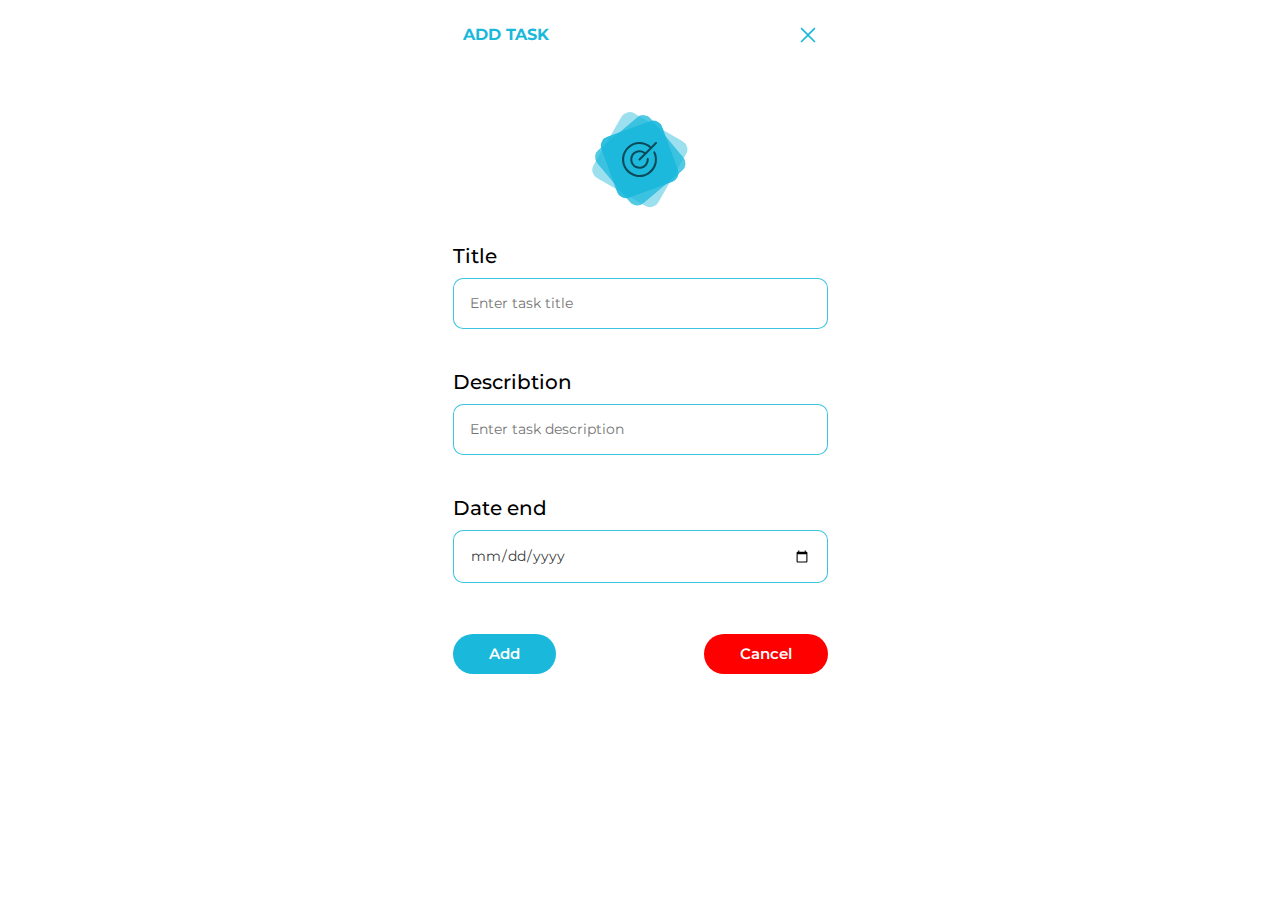
<file: addTask.html>
<!DOCTYPE html>
<html lang="en">
  <head>
    <meta charset="UTF-8" />
    <meta http-equiv="X-UA-Compatible" content="IE=edge" />
    <meta name="viewport" content="width=device-width, initial-scale=1.0" />
    <link rel="stylesheet" href="./css/main.css" />
    <title>add task</title>
  </head>
  <body>
    <div class="container add">
      <div class="add__header">
        <h3 class="add__title">ADD TASK</h3>
        <button class="add__closeBtn">
          <img class="add__closeIcon" src="./images/close.svg" alt="" />
        </button>
      </div>
      <a href="./home.html" class="add__logo">
        <img class="add__logoImg" src="./images/todo-logo.svg" alt="" />
      </a>

      
      <form class="add__inputs" onsubmit="return false;">
        <label class="inputs__title" for="name"
          >Title
          <input
            type="text"
            class="add__input task__input"
            placeholder="Enter task title"
            id="name"
          />
        </label>
        <label class="inputs__title" for="desc"
          >Describtion
          <input
            type="text"
            class="add__input desc__input"
            placeholder="Enter task description"
            id="desc"
          />
        </label>
        <label class="inputs__title" for="date"
          >Date end
          <input
            type="date"
            class="add__input date__input"
            placeholder="Click here to choose date"
            id="date"
          />
        </label>
        <div class="add__btnWrap">
          <button onclick="taskConfirm()" class="add__btn btn" type="submit">
            Add
          </button>
          <button class="cancel__btn btn" onclick="deleteTask()">Cancel</button>
        </div>
      </form>
    </div>
    <script src="./scripts/addTask.js"></script>
  </body>
</html>
</file>
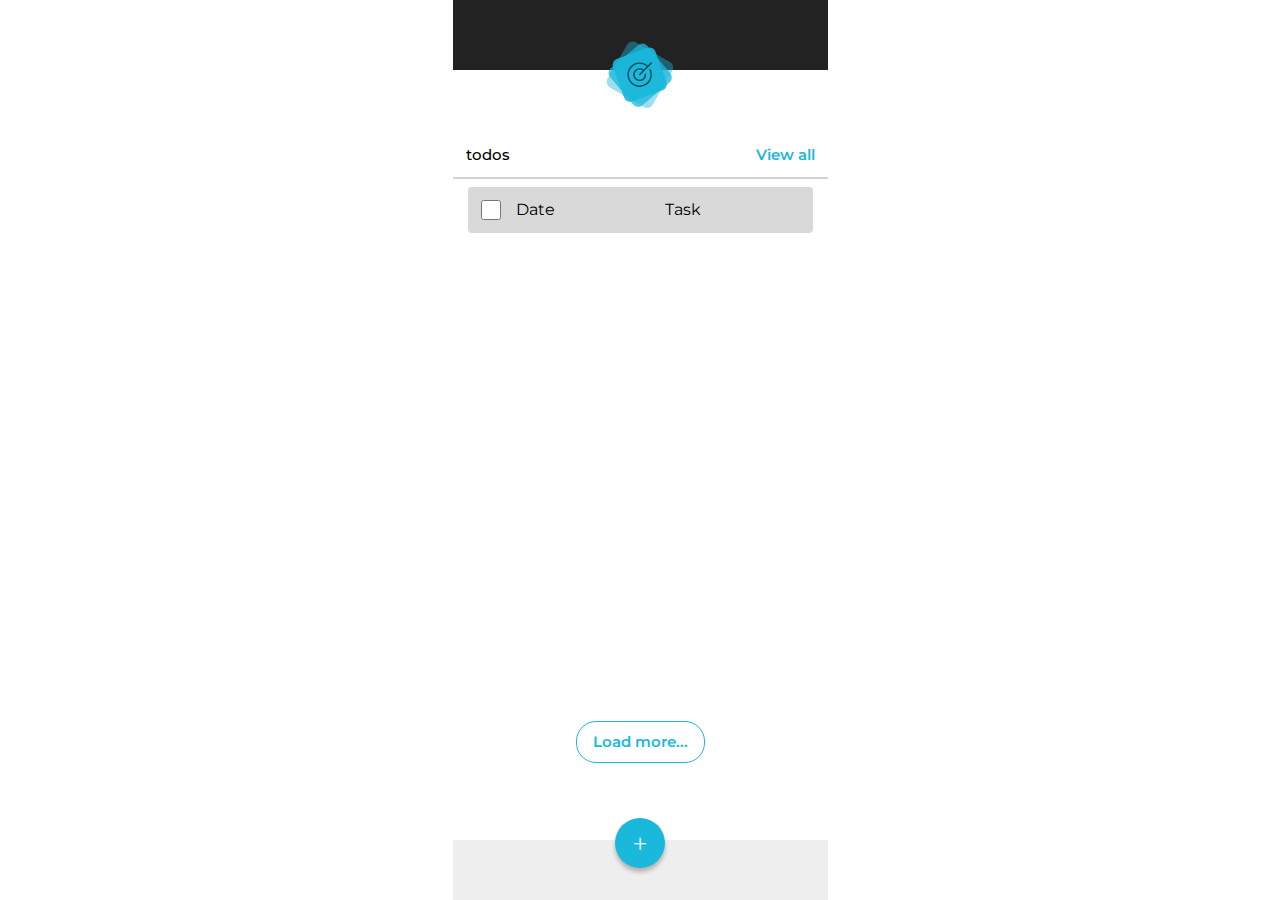
<file: home.html>
<!DOCTYPE html>
<html lang="en">
  <head>
    <meta charset="UTF-8" />
    <meta http-equiv="X-UA-Compatible" content="IE=edge" />
    <meta name="viewport" content="width=device-width, initial-scale=1.0" />
    <link rel="stylesheet" href="./css/main.css" />
    <title>Todo List</title>
  </head>
  <body>
    <div class="container home">
      <div class="home__top"></div>
      <div class="home__topWrapper">
          <a href="/">
            <img class="logo" src="./images/todo-logo.svg" alt="logotip todo" />
          </a>
        <div class="home__total">
          <p class="total__todos">todos</p>
          <a class="total__link" href="#">View all</a>
        </div>
        <ul class="todo__list">
          <li class="todo__item">
            <input type="checkbox" class="todo__check" />
            <p class="todo__itemDate">Date</p>
            <p class="todo__itemTask">Task</p>
          </li>
          
        </ul>
      </div>
      <div class="home__bottomWrapper">
        <button class="home__loadBtn">Load more...</button>
        <a href="./addTask.html" class="home__plusBtn">+</a>
        <div class="home__bottom"></div>
      </div>
    </div>
    <script src="./scripts/renderTask.js"></script>
  </body>
</html>
</file>
<file: css/main.css>
/* creepster-regular - latin */
@font-face {
  font-display: swap; /* Check https://developer.mozilla.org/en-US/docs/Web/CSS/@font-face/font-display for other options. */
  font-family: "Creepster";
  font-style: normal;
  font-weight: 400;
  src: url("../fonts/creepster-v13-latin-regular.woff2") format("woff2"), url("../fonts/creepster-v13-latin-regular.woff") format("woff"); /* Chrome 5+, Firefox 3.6+, IE 9+, Safari 5.1+ */
}
/* montserrat-regular - latin */
@font-face {
  font-display: swap; /* Check https://developer.mozilla.org/en-US/docs/Web/CSS/@font-face/font-display for other options. */
  font-family: "Montserrat";
  font-style: normal;
  font-weight: 400;
  src: url("../fonts/montserrat-v25-latin-regular.woff2") format("woff2"), url("../fonts/montserrat-v25-latin-regular.woff") format("woff"); /* Chrome 5+, Firefox 3.6+, IE 9+, Safari 5.1+ */
}
/* montserrat-500 - latin */
@font-face {
  font-display: swap; /* Check https://developer.mozilla.org/en-US/docs/Web/CSS/@font-face/font-display for other options. */
  font-family: "Montserrat";
  font-style: normal;
  font-weight: 500;
  src: url("../fonts/montserrat-v25-latin-500.woff2") format("woff2"), url("../fonts/montserrat-v25-latin-500.woff") format("woff"); /* Chrome 5+, Firefox 3.6+, IE 9+, Safari 5.1+ */
}
/* montserrat-600 - latin */
@font-face {
  font-display: swap; /* Check https://developer.mozilla.org/en-US/docs/Web/CSS/@font-face/font-display for other options. */
  font-family: "Montserrat";
  font-style: normal;
  font-weight: 600;
  src: url("../fonts/montserrat-v25-latin-600.woff2") format("woff2"), url("../fonts/montserrat-v25-latin-600.woff") format("woff"); /* Chrome 5+, Firefox 3.6+, IE 9+, Safari 5.1+ */
}
/* montserrat-700 - latin */
@font-face {
  font-display: swap; /* Check https://developer.mozilla.org/en-US/docs/Web/CSS/@font-face/font-display for other options. */
  font-family: "Montserrat";
  font-style: normal;
  font-weight: 700;
  src: url("../fonts/montserrat-v25-latin-700.woff2") format("woff2"), url("../fonts/montserrat-v25-latin-700.woff") format("woff"); /* Chrome 5+, Firefox 3.6+, IE 9+, Safari 5.1+ */
}
* {
  -webkit-box-sizing: border-box;
          box-sizing: border-box;
  margin: 0;
  padding: 0;
}

.container {
  max-width: 375px;
  margin-left: auto;
  margin-right: auto;
  height: 100vh;
}

div {
  margin: 0;
  padding: 0;
}

ul {
  list-style: none;
}

a {
  text-decoration: none;
}

.splash__container {
  background: -webkit-gradient(linear, left top, left bottom, color-stop(9.02%, rgba(229, 0, 0, 0.71)), color-stop(11.25%, rgba(221, 6, 7, 0.720854)), color-stop(68.67%, #1593af));
  background: linear-gradient(180deg, rgba(229, 0, 0, 0.71) 9.02%, rgba(221, 6, 7, 0.720854) 11.25%, #1593af 68.67%);
}

.splash {
  display: -webkit-box;
  display: -ms-flexbox;
  display: flex;
  -webkit-box-align: center;
      -ms-flex-align: center;
          align-items: center;
  -webkit-box-orient: vertical;
  -webkit-box-direction: normal;
      -ms-flex-direction: column;
          flex-direction: column;
  text-align: center;
  margin-left: 31px;
  margin-right: 31px;
  background: #222222;
  -webkit-box-shadow: inset 0px 4px 4px rgba(0, 0, 0, 0.25);
          box-shadow: inset 0px 4px 4px rgba(0, 0, 0, 0.25);
  border-radius: 0px 0px 20px 20px;
  padding-top: 54px;
  padding-bottom: 80px;
}

.splash__logo {
  width: 100px;
  height: 100px;
  margin-bottom: 37px;
}

.splash__title {
  font-family: "Creepster";
  font-style: normal;
  font-weight: 400;
  font-size: 32px;
  line-height: 37px;
  text-align: center;
  color: #ffffff;
  margin-bottom: 44px;
}

.splash__text {
  font-family: "Montserrat";
  font-style: normal;
  font-weight: 500;
  font-size: 15px;
  line-height: 18px;
  text-align: center;
  color: #c1cc41;
  margin-bottom: 62px;
}

.splash__btn {
  font-family: "Montserrat";
  font-style: normal;
  font-weight: 500;
  font-size: 20px;
  line-height: 29px;
  text-align: center;
  color: #ffffff;
  padding: 9px 21px 13px 22px;
  border: none;
  background: #1ab8db;
  border-radius: 15px;
  cursor: pointer;
  -webkit-transition: 0.3s;
  transition: 0.3s;
}

.splash__btn:hover {
  opacity: 0.6;
}

.splash__btn:active {
  opacity: 0.3;
}

.home {
  display: -webkit-box;
  display: -ms-flexbox;
  display: flex;
  -webkit-box-align: center;
      -ms-flex-align: center;
          align-items: center;
  -webkit-box-orient: vertical;
  -webkit-box-direction: normal;
      -ms-flex-direction: column;
          flex-direction: column;
  -webkit-box-pack: justify;
      -ms-flex-pack: justify;
          justify-content: space-between;
  position: relative;
}

.home__top {
  background: #222222;
  width: 100%;
  height: 70px;
  position: absolute;
  z-index: -1;
}

.logo {
  width: 70px;
  height: 70px;
  margin-top: 40px;
}

.home__topWrapper {
  width: 100%;
  text-align: center;
}

.home__total {
  width: 100%;
  margin-top: 19px;
  display: -webkit-box;
  display: -ms-flexbox;
  display: flex;
  -webkit-box-align: center;
      -ms-flex-align: center;
          align-items: center;
  -webkit-box-pack: justify;
      -ms-flex-pack: justify;
          justify-content: space-between;
  padding: 13px 13px;
  border-bottom: 2px solid lightgrey;
}

.total__todos {
  font-family: "Montserrat";
  font-style: normal;
  font-weight: 500;
  font-size: 15px;
  line-height: 18px;
  color: #000000;
}

.total__link {
  font-family: "Montserrat";
  font-style: normal;
  font-weight: 600;
  font-size: 15px;
  line-height: 18px;
  text-align: right;
  color: #1ab8db;
  text-decoration: none;
}

.todo__list {
  width: 100%;
  padding: 8px 15px;
  display: -webkit-box;
  display: -ms-flexbox;
  display: flex;
  -webkit-box-orient: vertical;
  -webkit-box-direction: normal;
      -ms-flex-direction: column;
          flex-direction: column;
  gap: 8px;
}

.todo__item {
  display: -webkit-box;
  display: -ms-flexbox;
  display: flex;
  -webkit-box-align: center;
      -ms-flex-align: center;
          align-items: center;
  gap: 15px;
  padding: 13px;
  background: #d9d9d9;
  border-radius: 4px;
}

.todo__check {
  background: #ffffff;
  border-radius: 5px;
  border: none;
  width: 20px;
  height: 20px;
}

.todo__itemDate,
.todo__itemTask {
  font-family: "Montserrat";
  font-style: normal;
  font-weight: 400;
  font-size: 16px;
  line-height: 20px;
  text-align: left;
  color: #000000;
  -ms-flex-preferred-size: 40%;
      flex-basis: 40%;
  -webkit-box-flex: 1;
      -ms-flex-positive: 1;
          flex-grow: 1;
}

.todo__itemTask {
  word-wrap: nowrap;
  text-overflow: ellipsis;
  overflow: hidden;
}

.home__bottomWrapper {
  display: -webkit-box;
  display: -ms-flexbox;
  display: flex;
  -webkit-box-align: center;
      -ms-flex-align: center;
          align-items: center;
  -webkit-box-orient: vertical;
  -webkit-box-direction: normal;
      -ms-flex-direction: column;
          flex-direction: column;
}

.home__loadBtn {
  font-family: "Montserrat";
  font-style: normal;
  font-weight: 600;
  font-size: 15px;
  line-height: 18px;
  display: -webkit-box;
  display: -ms-flexbox;
  display: flex;
  -webkit-box-align: center;
      -ms-flex-align: center;
          align-items: center;
  text-align: center;
  color: #1ab8db;
  padding: 11px 16px;
  background: #ffffff;
  border-radius: 20px;
  border: 1px solid #1ab8db;
  margin-bottom: 55px;
}

.home__plusBtn {
  background: #1ab8db;
  -webkit-box-shadow: 0px 4px 4px rgba(0, 0, 0, 0.25);
          box-shadow: 0px 4px 4px rgba(0, 0, 0, 0.25);
  border-radius: 50%;
  border: none;
  font-size: 25px;
  padding: 12px;
  width: 50px;
  height: 50px;
  cursor: pointer;
  color: white;
  text-align: center;
  margin-bottom: 32px;
}

.home__plusBtn:hover {
  opacity: 0.8;
}

.home__bottom {
  background: #eeeeee;
  width: 100%;
  height: 60px;
  position: absolute;
  z-index: -1;
  bottom: 0;
}

.add {
  display: -webkit-box;
  display: -ms-flexbox;
  display: flex;
  -webkit-box-align: center;
      -ms-flex-align: center;
          align-items: center;
  -webkit-box-orient: vertical;
  -webkit-box-direction: normal;
      -ms-flex-direction: column;
          flex-direction: column;
}

.add__header {
  display: -webkit-box;
  display: -ms-flexbox;
  display: flex;
  -webkit-box-align: center;
      -ms-flex-align: center;
          align-items: center;
  -webkit-box-pack: justify;
      -ms-flex-pack: justify;
          justify-content: space-between;
  padding: 25px 10px;
  width: 100%;
}

.add__title {
  font-family: "Montserrat";
  font-style: normal;
  font-weight: 700;
  font-size: 16px;
  line-height: 20px;
  text-align: center;
  text-transform: uppercase;
  color: #1ab8db;
}

.add__closeBtn {
  width: 20px;
  height: 20px;
  border: none;
  background-color: transparent;
  cursor: pointer;
}

.add__closeIcon {
  width: 20px;
  height: 20px;
}

.add__logoImg {
  width: 100px;
  height: 100px;
}

.add__logo {
  padding: 40px 0 30px 0;
}

.add__inputs {
  width: 100%;
  display: -webkit-box;
  display: -ms-flexbox;
  display: flex;
  -webkit-box-orient: vertical;
  -webkit-box-direction: normal;
      -ms-flex-direction: column;
          flex-direction: column;
  gap: 32px;
}

.add__input {
  width: 100%;
  border: 1px solid rgba(26, 184, 219, 0.85);
  border-radius: 10px;
  font-family: "Montserrat";
  font-style: normal;
  font-weight: 400;
  font-size: 14px;
  line-height: 17px;
  color: rgba(0, 0, 0, 0.8);
  padding: 16px;
  margin-top: 10px;
}

.inputs__title {
  font-family: "Montserrat";
  font-style: normal;
  font-weight: 500;
  font-size: 20px;
  line-height: 24px;
  color: #000000;
  margin-bottom: 9px;
}

.add__btnWrap {
  display: -webkit-box;
  display: -ms-flexbox;
  display: flex;
  -webkit-box-align: center;
      -ms-flex-align: center;
          align-items: center;
  -webkit-box-pack: justify;
      -ms-flex-pack: justify;
          justify-content: space-between;
  width: 100%;
  margin-top: 10px;
}

.btn {
  font-family: "Montserrat";
  font-style: normal;
  font-weight: 600;
  font-size: 15px;
  line-height: 18px;
  display: -webkit-box;
  display: -ms-flexbox;
  display: flex;
  -webkit-box-align: center;
      -ms-flex-align: center;
          align-items: center;
  text-align: center;
  color: #ffffff;
  border-radius: 20px;
  padding: 11px 36px;
  border: none;
  cursor: pointer;
}

.add__btn {
  background: #1ab8db;
}

.cancel__btn {
  background: #ff0000;
}/*# sourceMappingURL=main.css.map */
</file>
